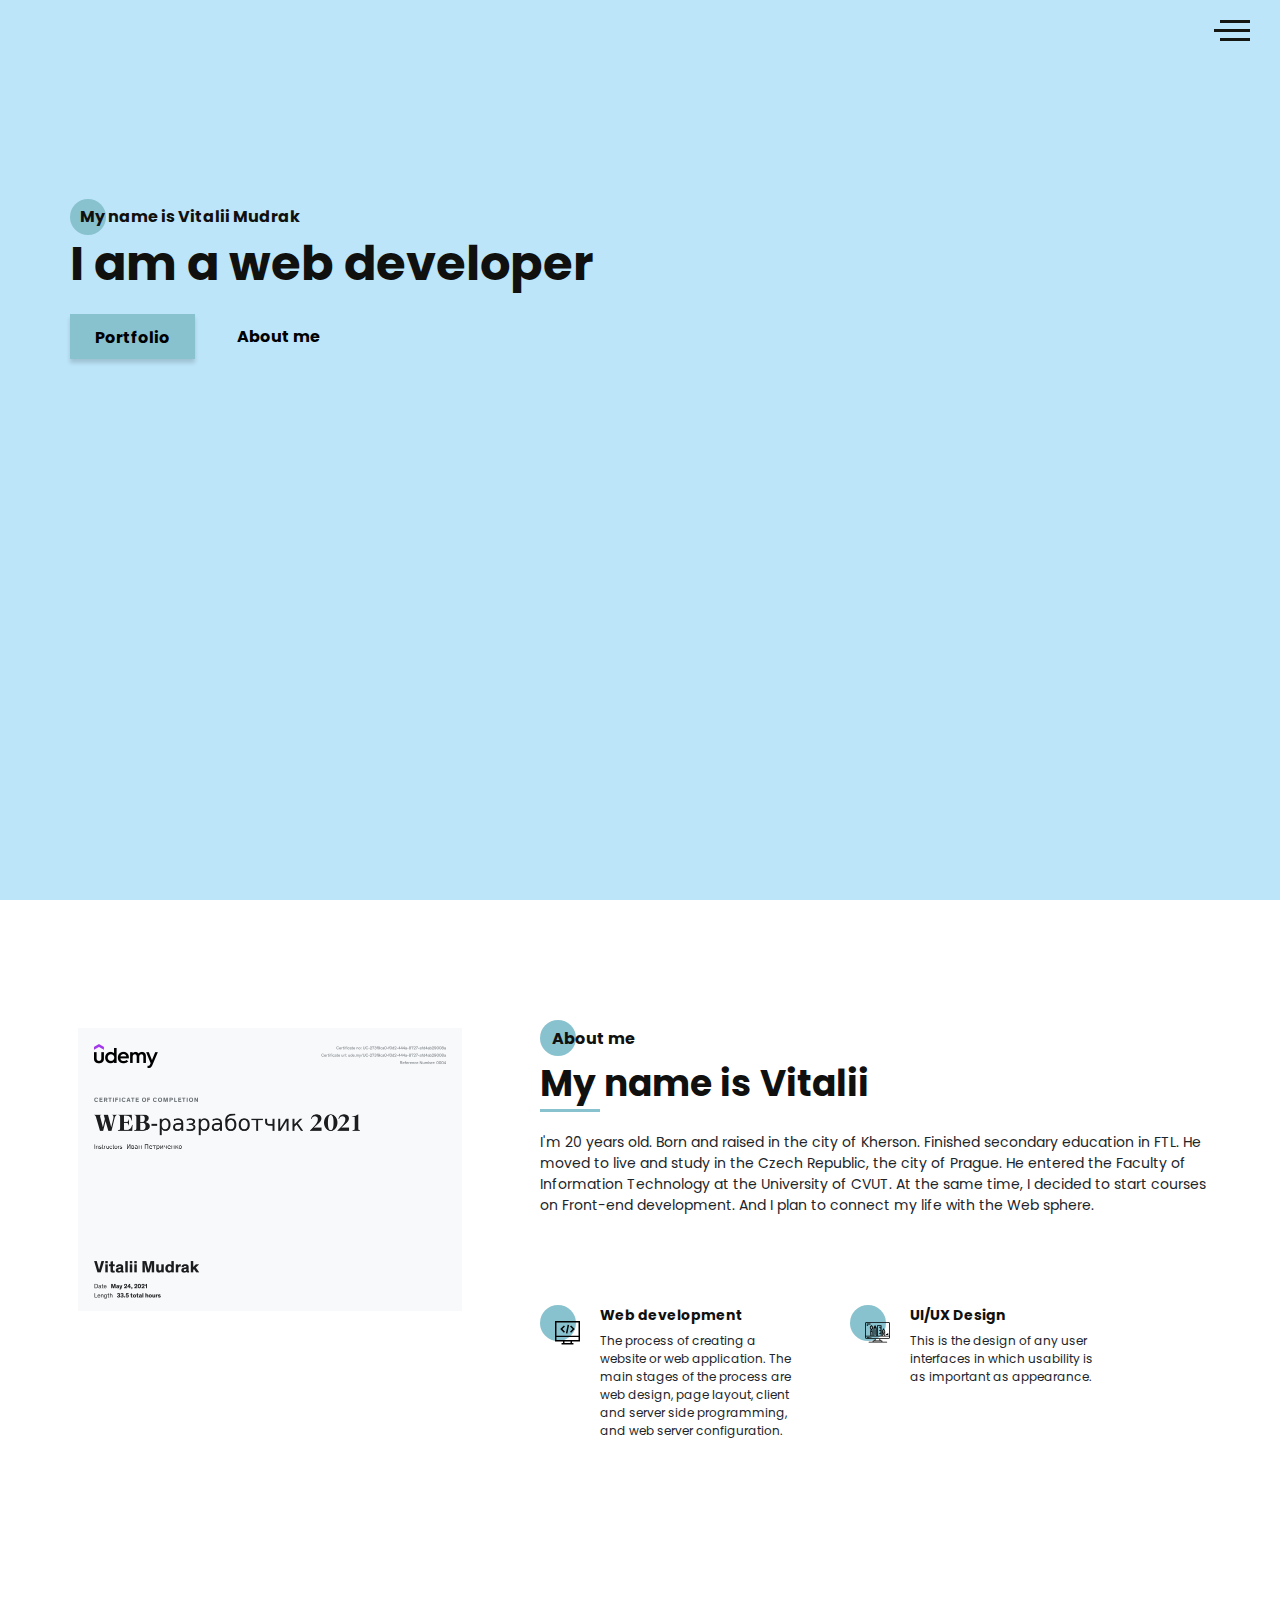
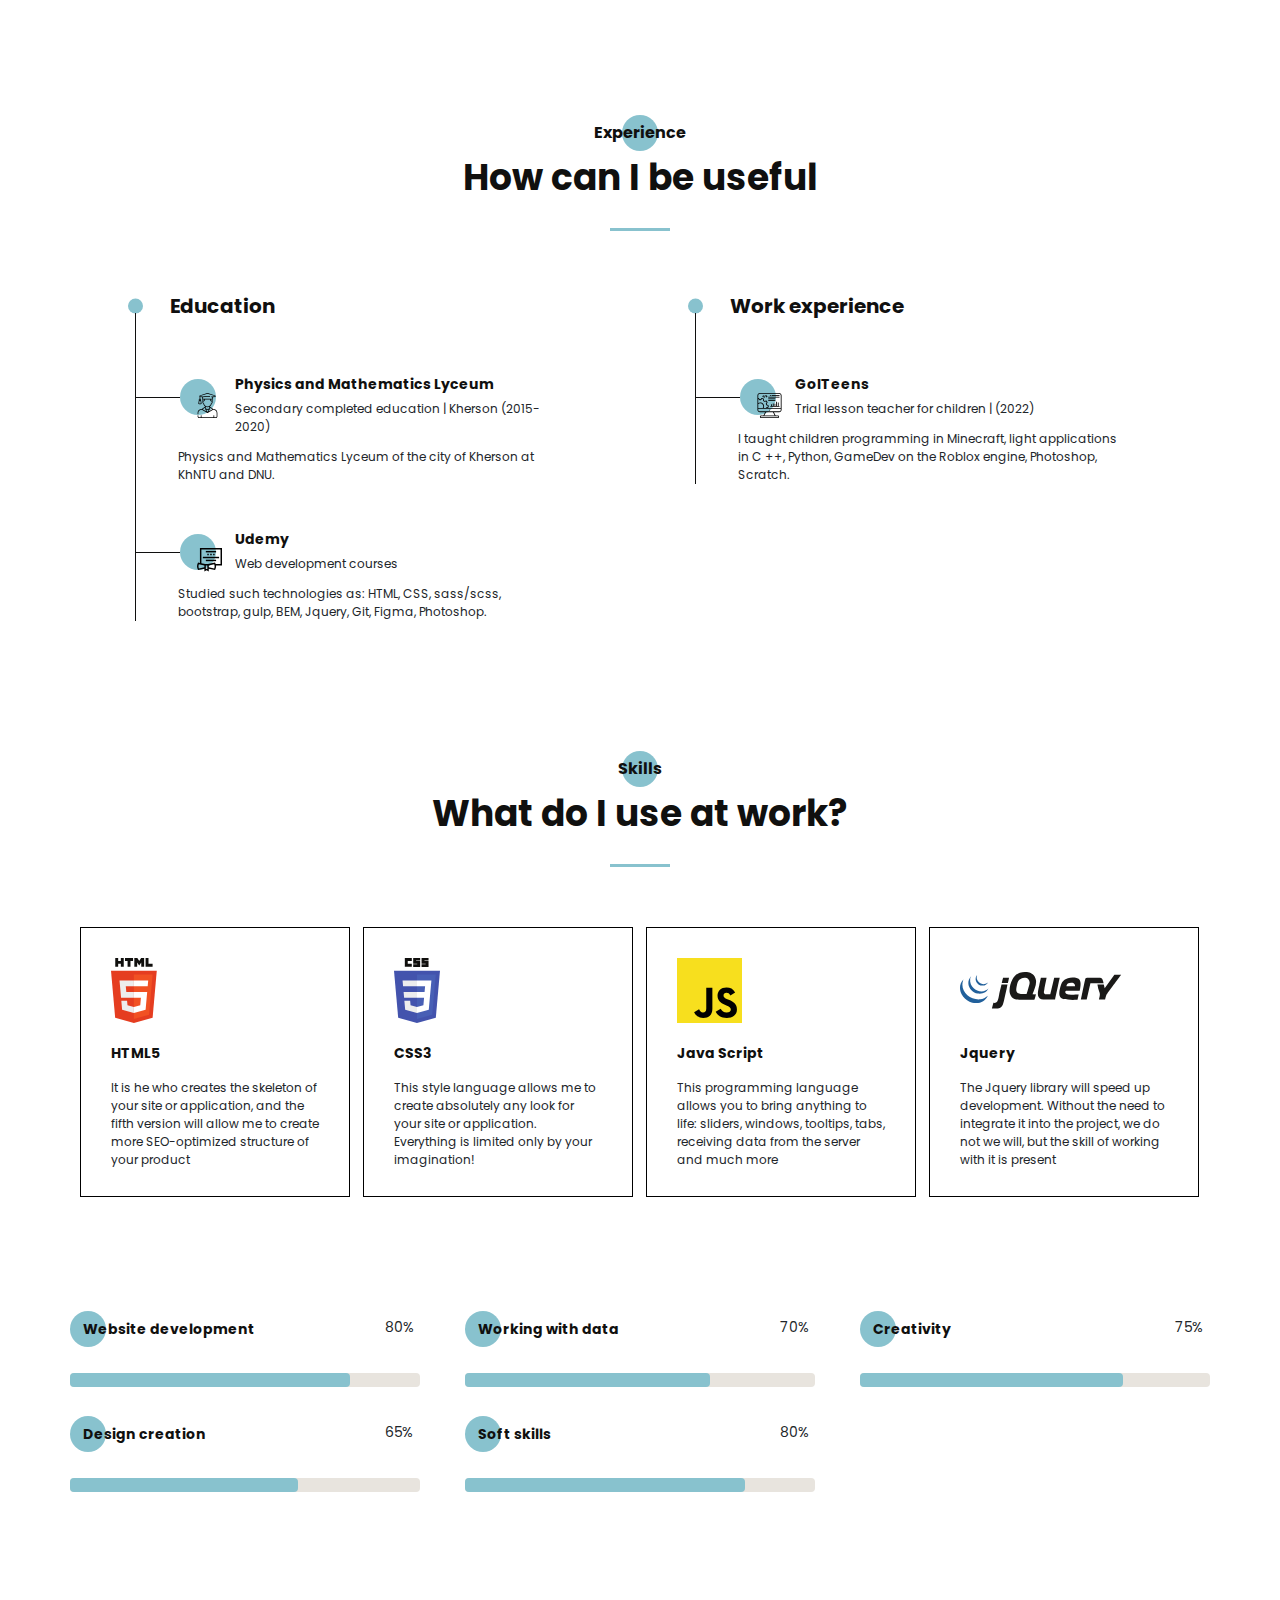
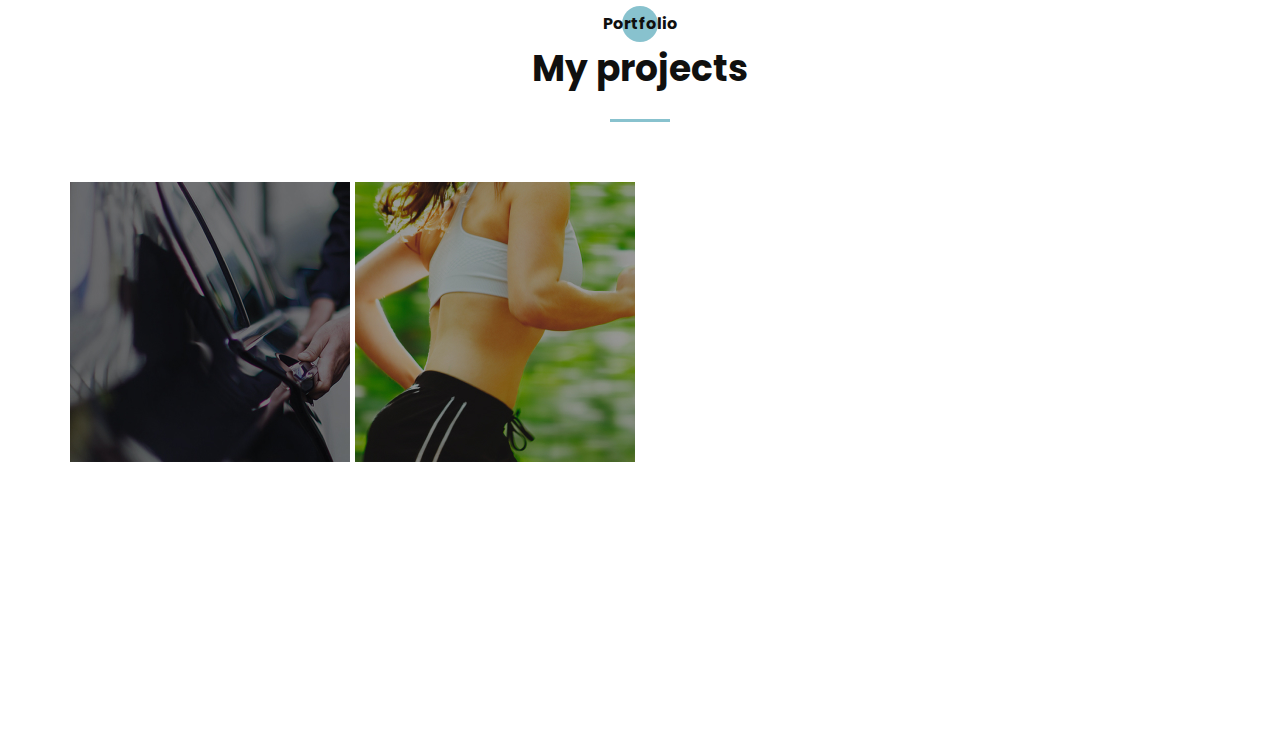
<file: index.html>
<!DOCTYPE html>
<html lang="ru">

<head>
    <meta charset="UTF-8">
    <meta name="viewport" content="width=device-width, initial-scale=1.0">
    <meta http-equiv="X-UA-Compatible" content="ie=edge">
    <title>Portfolio</title>
    <meta name="title" content="Мое портфолио">
    <meta name="description" content="Здесь вы сможете ознакомиться с моими работами и узнать больше обо мне">
    <link rel="stylesheet" href="css/style.min.css">
</head>

<body>
    <aside class="sidepanel">
        <a href="https://t.me/mudravit" target="_blank" class="sidepanel__link"><img src="icons/social/icons8-telegram-20.svg" alt="telegram"></a>
        <a href="https://www.instagram.com/mudravit/?igsh=MXBtYjZzYXd0enRncw%3D%3D&utm_source=qr" target="_blank" class="sidepanel__link"><img src="icons/social/instagram.svg" alt="instagram"></a>
        <a href="https://github.com/mudravit" target="_blank" class="sidepanel__link"><img src="icons/social/github.svg" alt="github"></a>
        <div class="sidepanel__divider"></div>
        <div class="sidepanel__text"><span>Social networks</span></div>
    </aside>

    <div class="menu">
        <div class="menu__block">
            <div class="menu__close"><svg width="29" height="30" viewBox="0 0 29 30" fill="none"
                    xmlns="http://www.w3.org/2000/svg">
                    <path
                        d="M17.1568 14.5231L28.4489 3.23075C29.1837 2.49623 29.1837 1.30861 28.4489 0.574085C27.7144 -0.160437 26.5267 -0.160437 25.7922 0.574085L14.4998 11.8665L3.20781 0.574085C2.47295 -0.160437 1.28567 -0.160437 0.551149 0.574085C-0.183716 1.30861 -0.183716 2.49623 0.551149 3.23075L11.8432 14.5231L0.551149 25.8155C-0.183716 26.55 -0.183716 27.7376 0.551149 28.4721C0.917206 28.8385 1.39852 29.0226 1.87948 29.0226C2.36045 29.0226 2.84141 28.8385 3.20781 28.4721L14.4998 17.1798L25.7922 28.4721C26.1586 28.8385 26.6396 29.0226 27.1205 29.0226C27.6015 29.0226 28.0825 28.8385 28.4489 28.4721C29.1837 27.7376 29.1837 26.55 28.4489 25.8155L17.1568 14.5231Z"
                        fill="black" />
                </svg>
            </div>
            <nav>
                <ul class="menu__list">
                    <li class="menu__link"><a href="#about">ABOUT ME</a></li>
                    <li class="menu__link"><a href="#resume">MY EXPERIENCE</a></li>
                    <li class="menu__link"><a href="#skills">MY SKILLS</a></li>
                    <li class="menu__link"><a href="#portfolio">MY PROJECTS</a></li>
                </ul>
            </nav>

            <div class="menu__social">
                <a href="https://github.com/mudravit" target="_blank"><svg width="20" height="19" viewBox="0 0 20 19" fill="none"
                        xmlns="http://www.w3.org/2000/svg">
                        <path
                            d="M10 0C4.475 0 0 4.36167 0 9.74107C0 14.0457 2.865 17.6962 6.8375 18.9832C7.3375 19.0749 7.52083 18.7734 7.52083 18.5148C7.52083 18.2835 7.5125 17.6706 7.50833 16.8585C4.72667 17.4459 4.14 15.5517 4.14 15.5517C3.685 14.4274 3.0275 14.1267 3.0275 14.1267C2.12167 13.5228 3.0975 13.5352 3.0975 13.5352C4.10167 13.603 4.62917 14.5389 4.62917 14.5389C5.52083 16.0283 6.97 15.5979 7.54167 15.3493C7.63167 14.719 7.88917 14.2903 8.175 14.0466C5.95417 13.8029 3.62 12.9652 3.62 9.23304C3.62 8.16988 4.0075 7.30085 4.64917 6.61934C4.53667 6.37317 4.19917 5.3827 4.73667 4.04116C4.73667 4.04116 5.57417 3.78012 7.48667 5.03988C8.28667 4.82345 9.13667 4.71606 9.98667 4.7111C10.8367 4.71606 11.6867 4.82345 12.4867 5.03988C14.3867 3.78012 15.2242 4.04116 15.2242 4.04116C15.7617 5.3827 15.4242 6.37317 15.3242 6.61934C15.9617 7.30085 16.3492 8.16988 16.3492 9.23304C16.3492 12.9752 14.0117 13.7987 11.7867 14.0383C12.1367 14.3307 12.4617 14.928 12.4617 15.8408C12.4617 17.1444 12.4492 18.1918 12.4492 18.5082C12.4492 18.7635 12.6242 19.0683 13.1367 18.9708C17.1375 17.692 20 14.0391 20 9.74107C20 4.36167 15.5225 0 10 0Z"
                            fill="#212121" />
                    </svg>
                </a>
                <a href="https://www.instagram.com/mudravit/?igsh=MXBtYjZzYXd0enRncw%3D%3D&utm_source=qr" target="_blank"><svg width="20" height="20" viewBox="0 0 20 20" fill="none"
                        xmlns="http://www.w3.org/2000/svg">
                        <path
                            d="M13.7495 0L6.24951 0C2.79826 0 -0.000488281 2.79875 -0.000488281 6.25L-0.000488281 13.75C-0.000488281 17.2013 2.79826 20 6.24951 20L13.7495 20C17.2008 20 19.9995 17.2013 19.9995 13.75L19.9995 6.25C19.9995 2.79875 17.2008 0 13.7495 0ZM18.1245 13.75C18.1245 16.1625 16.162 18.125 13.7495 18.125L6.24951 18.125C3.83701 18.125 1.87451 16.1625 1.87451 13.75L1.87451 6.25C1.87451 3.8375 3.83701 1.875 6.24951 1.875L13.7495 1.875C16.162 1.875 18.1245 3.8375 18.1245 6.25L18.1245 13.75Z"
                            fill="black" />
                        <path
                            d="M9.99951 5C7.23826 5 4.99951 7.23875 4.99951 10C4.99951 12.7613 7.23826 15 9.99951 15C12.7608 15 14.9995 12.7613 14.9995 10C14.9995 7.23875 12.7608 5 9.99951 5ZM9.99951 13.125C8.27701 13.125 6.87451 11.7225 6.87451 10C6.87451 8.27625 8.27701 6.875 9.99951 6.875C11.722 6.875 13.1245 8.27625 13.1245 10C13.1245 11.7225 11.722 13.125 9.99951 13.125Z"
                            fill="black" />
                        <path
                            d="M15.3745 5.29123C15.7425 5.29123 16.0408 4.99295 16.0408 4.62499C16.0408 4.25703 15.7425 3.95874 15.3745 3.95874C15.0065 3.95874 14.7083 4.25703 14.7083 4.62499C14.7083 4.99295 15.0065 5.29123 15.3745 5.29123Z"
                            fill="black" />
                    </svg>
                </a>
                <a href="https://t.me/mudravit" target="_blank"><svg fill="#000000" xmlns="http://www.w3.org/2000/svg"  viewBox="0 0 50 50" width="20px" height="20px"><path d="M25,2c12.703,0,23,10.297,23,23S37.703,48,25,48S2,37.703,2,25S12.297,2,25,2z M32.934,34.375	c0.423-1.298,2.405-14.234,2.65-16.783c0.074-0.772-0.17-1.285-0.648-1.514c-0.578-0.278-1.434-0.139-2.427,0.219	c-1.362,0.491-18.774,7.884-19.78,8.312c-0.954,0.405-1.856,0.847-1.856,1.487c0,0.45,0.267,0.703,1.003,0.966	c0.766,0.273,2.695,0.858,3.834,1.172c1.097,0.303,2.346,0.04,3.046-0.395c0.742-0.461,9.305-6.191,9.92-6.693	c0.614-0.502,1.104,0.141,0.602,0.644c-0.502,0.502-6.38,6.207-7.155,6.997c-0.941,0.959-0.273,1.953,0.358,2.351	c0.721,0.454,5.906,3.932,6.687,4.49c0.781,0.558,1.573,0.811,2.298,0.811C32.191,36.439,32.573,35.484,32.934,34.375z"/></svg>
                </a>
                <a href="tel:+420777566842"><svg version="1.1" xmlns="http://www.w3.org/2000/svg" viewBox="0 0 512 512" xmlns:xlink="http://www.w3.org/1999/xlink" enable-background="new 0 0 512 512">
                    <g>
                      <g>
                        <path d="m104.5,82.9c0.6-0.3 64.3-30.6 147.8-31.1 0.3,0 7.1,0 7.4,0 83.5,0.5 147.1,30.8 148.2,31.3 38.1,17.3 52.3,32.3 52.3,55.3 0,28.6-21,52-46.8,52-25.8,0-46.8-23.3-46.8-52 0-2.8 0.3-5.8 0.8-9.2 1.7-10.4-4.9-20.4-15.1-23-44.8-11.4-72.6-17.2-100.2-17.2-27.9,0-53.2,5.9-93,17.4-9.9,2.9-16.1,12.7-14.5,22.8 0.5,3.4 0.8,6.4 0.8,9.2 0,28.6-21,52-46.8,52-25.8,0-46.8-23.3-46.8-52-1.42109e-14-22.9 14.2-37.9 52.7-55.5zm-5.9,148.3c47.5,0 86.2-40.2 87.6-90.1 55.5-15.3 76.4-15 139.6,0.5 1.6,49.7 40.3,89.5 87.6,89.5 48.3,0 87.6-41.6 87.6-92.8 0-57.8-53.4-82.1-75.7-92.2-3-1.4-73.4-35.2-167.8-35.2h-3c-94.4,0.1-164.9,33.9-167.3,35.1-22.8,10.4-76.2,34.7-76.2,92.4 0,51.2 39.3,92.8 87.6,92.8z"/>
                        <path d="m447.8,460.2h-383.6v-53.7c1.42109e-14-30.8 24.4-56.6 56.7-59.8 50.5-5.1 87.7-35.5 99.2-79.4h71.7c11.5,43.8 48.7,74.3 99.2,79.4 32.3,3.3 56.7,29 56.7,59.8v53.7h0.1zm-52.6-154.2c-44.9-4.5-63.5-34.5-65.9-61-1-10.5-9.8-18.6-20.3-18.6h-106c-10.6,0-19.4,8.1-20.3,18.6-2.4,26.5-21,56.5-65.9,61-53.3,5.4-93.4,48.6-93.4,100.5v74.1c0,11.3 9.1,20.4 20.4,20.4h424.4c11.3,0 20.4-9.1 20.4-20.4v-74.1c1.13687e-13-51.9-40.2-95.1-93.4-100.5z"/>
                      </g>
                    </g>
                  </svg>
                  </a>
                  <a href="mailto:mudrakvitala@gmail.com"><svg version="1.1" id="Capa_1" xmlns="http://www.w3.org/2000/svg" xmlns:xlink="http://www.w3.org/1999/xlink" x="0px" y="0px"
                    viewBox="0 0 75.294 75.294" style="enable-background:new 0 0 75.294 75.294;" xml:space="preserve">
                   <path d="M66.097,12.089h-56.9C4.126,12.089,0,16.215,0,21.286v32.722c0,5.071,4.126,9.197,9.197,9.197h56.9
                       c5.071,0,9.197-4.126,9.197-9.197V21.287C75.295,16.215,71.169,12.089,66.097,12.089z M61.603,18.089L37.647,33.523L13.691,18.089
                       H61.603z M66.097,57.206h-56.9C7.434,57.206,6,55.771,6,54.009V21.457l29.796,19.16c0.04,0.025,0.083,0.042,0.124,0.065
                       c0.043,0.024,0.087,0.047,0.131,0.069c0.231,0.119,0.469,0.215,0.712,0.278c0.025,0.007,0.05,0.01,0.075,0.016
                       c0.267,0.063,0.537,0.102,0.807,0.102c0.001,0,0.002,0,0.002,0c0.002,0,0.003,0,0.004,0c0.27,0,0.54-0.038,0.807-0.102
                       c0.025-0.006,0.05-0.009,0.075-0.016c0.243-0.063,0.48-0.159,0.712-0.278c0.044-0.022,0.088-0.045,0.131-0.069
                       c0.041-0.023,0.084-0.04,0.124-0.065l29.796-19.16v32.551C69.295,55.771,67.86,57.206,66.097,57.206z"/>
               </svg>
               </a>
            </div>
        </div>
        <div class="menu__overlay"></div>
    </div>
    <section class="promo">
        <div class="hamburger">
            <span></span>
            <span class="long"></span>
            <span></span>
        </div>
        <div class="container">
            <div class="title title_fz16 promo__subtitle">My name is Vitalii Mudrak</div>
            <h1 class="title title_fz48 promo__title">I am a web developer</h1>
            <div class="promo__btns">
                <a href="#portfolio" class="promo__link btn">Portfolio</a>
                <a href="#about" class="promo__link">About me</a>
            </div>
        </div>
    </section>

    <section class="about" id="about">
        <div class="container">
            <div class="about__wrapper">
                <div class="about__photo">
                    <img src="img/sertificate.jpg" alt="photo">
                </div>
                <div class="about__descr">
                    <h2 class="title title_fz16 about__title">About me</h2>
                    <div class="title title_fz36 about__subtitle">My name is Vitalii</div>
                    <div class="divider"></div>
                    <p class="about__text">I'm 20 years old. Born and raised in the city of Kherson. Finished secondary education in FTL. He moved to live and study in the Czech Republic, the city of Prague. He entered the Faculty of Information Technology at the University of CVUT. At the same time, I decided to start courses on Front-end development. And I plan to connect my life with the Web sphere.
                    </p>
                </div>
                <div class="about__skills">
                    <div class="about__skills-item">
                        <div class="about__skills-circle">
                            <img src="icons/about_me/web_development.svg" alt="web-dev">
                        </div>
                        <div>
                            <div class="title title_fz14">
                               Web development
                            </div>
                            <p class="about__skills-text">
                                The process of creating a website or web application. The main stages of the process are web design, page layout, client and server side programming, and web server configuration.
                            </p>
                        </div>
                    </div>

                    <div class="about__skills-item">
                        <div class="about__skills-circle">
                            <img src="icons/about_me/design.svg" alt="design">
                        </div>
                        <div>
                            <div class="title title_fz14">
                                UI/UX Design
                            </div>
                            <p class="about__skills-text">
                               This is the design of any user interfaces in which usability is as important as appearance.
                            </p>
                        </div>
                    </div>
                </div>
            </div>
        </div>
    </section>


    <section class="resume" id="resume">
        <div class="container">
            <h2 class="title title_fz16 title__section-title">Experience</h2>
            <div class="title title_fz36 title__section-subtitle">How can I be useful</div>
            <div class="divider"></div>

            <div class="resume__wrapper">
                <div class="resume__column">
                    <h3 class="title title_fz20 resume__column-title">Education</h3>
                    <ul>
                        <li>
                            <div class="resume__item">
                                <div class="resume__item-head">
                                    <div class="resume__item-icon">
                                        <img src="icons/experience/university.svg" alt="university">
                                    </div>
                                    <h4 class="title title_fz14">Physics and Mathematics Lyceum</h4>
                                    <div class="resume__item-location">Secondary completed education | Kherson
                                        (2015-2020)</div>
                                </div>
                                <div class="resume__item-body">
                                  Physics and Mathematics Lyceum of the city of Kherson at KhNTU and DNU.
                                </div>
                            </div>
                        </li>
                        <li>
                            <div class="resume__item">
                                <div class="resume__item-head">
                                    <div class="resume__item-icon">
                                        <img src="icons/experience/courses.svg" alt="university">
                                    </div>
                                    <h4 class="title title_fz14">Udemy</h4>
                                    <div class="resume__item-location">Web development courses </div>
                                </div>
                                <div class="resume__item-body">
                                   Studied such technologies as: HTML, CSS, sass/scss, bootstrap, gulp, BEM, Jquery, Git, Figma, Photoshop.
                                </div>
                            </div>
                        </li>
                    </ul>
                </div>
                <div class="resume__column">
                    <h3 class="title title_fz20 resume__column-title">Work experience</h3>
                    <ul>
                        <li>
                            <div class="resume__item">
                                <div class="resume__item-head">
                                    <div class="resume__item-icon">
                                        <img src="icons/experience/developer.svg" alt="university">
                                    </div>
                                    <h4 class="title title_fz14">GoITeens</h4>
                                    <div class="resume__item-location">Trial lesson teacher for children | (2022)
                                    </div>
                                </div>
                                <div class="resume__item-body">
                                   I taught children programming in Minecraft, light applications in C ++, Python, GameDev on the Roblox engine, Photoshop, Scratch.
                                </div>
                            </div>
                        </li>
                    </ul>
                </div>
            </div>
        </div>
    </section>

    <section class="skills" id="skills">
        <div class="container">
            <h2 class="title title_fz16 title__section-title">Skills</h2>
            <div class="title title_fz36 title__section-subtitle">What do I use at work?</div>
            <div class="divider"></div>

            <div class="skills__items">
                <div class="skills__item">
                    <div class="skills__item-img">
                        <img src="icons/skills/html5.svg" alt="html5">
                    </div>
                    <h3 class="title title_fz14">HTML5</h3>
                    <p>It is he who creates the skeleton of your site or application, and the fifth version will allow me to create more
                        SEO-optimized structure of your product</p>
                </div>
                <div class="skills__item">
                    <div class="skills__item-img">
                        <img src="icons/skills/css3.svg" alt="css3">
                    </div>
                    <h3 class="title title_fz14">CSS3</h3>
                    <p>This style language allows me to create absolutely any look for your site or application.
                        Everything is limited only by your imagination!</p>
                </div>
                <div class="skills__item">
                    <div class="skills__item-img">
                        <img src="icons/skills/js.svg" alt="java script">
                    </div>
                    <h3 class="title title_fz14">Java Script</h3>
                    <p>This programming language allows you to bring anything to life: sliders, windows, tooltips, tabs,
                        receiving data from the server and much more</p>
                </div>
                <div class="skills__item">
                    <div class="skills__item-img">
                        <img src="icons/skills/jquery.svg" alt="Jquery">
                    </div>
                    <h3 class="title title_fz14">Jquery</h3>
                    <p>The Jquery library will speed up development. Without the need to integrate it into the project, we do not
                        we will, but the skill of working with it is present</p>
                </div>

            </div>

            <div class="skills__ratings">
                <div class="skills__ratings-item">
                    <div class="title title_fz14 skills__ratings-title">Website development</div>
                    <div class="skills__ratings-counter">80%</div>
                    <div class="skills__ratings-line">
                        <span></span>
                    </div>
                </div>
                <div class="skills__ratings-item">
                    <div class="title title_fz14 skills__ratings-title">Working with data</div>
                    <div class="skills__ratings-counter">70%</div>
                    <div class="skills__ratings-line">
                        <span></span>
                    </div>
                </div>
                <div class="skills__ratings-item">
                    <div class="title title_fz14 skills__ratings-title">Creativity</div>
                    <div class="skills__ratings-counter">75%</div>
                    <div class="skills__ratings-line">
                        <span></span>
                    </div>
                </div>
                <div class="skills__ratings-item">
                    <div class="title title_fz14 skills__ratings-title">Design creation</div>
                    <div class="skills__ratings-counter">65%</div>
                    <div class="skills__ratings-line">
                        <span></span>
                    </div>
                </div>
                <div class="skills__ratings-item">
                    <div class="title title_fz14 skills__ratings-title">Soft skills</div>
                    <div class="skills__ratings-counter">80%</div>
                    <div class="skills__ratings-line">
                        <span></span>
                    </div>
                </div>
            </div>
        </div>
    </section>

    <section class="portfolio" id="portfolio">
        <div class="container">
            <h2 class="title title_fz16 title__section-title">Portfolio</h2>
            <div class="title title_fz36 title__section-subtitle">My projects</div>
            <div class="divider"></div>

            <div class="portfolio__wrapper">
                <a href="./projects/uber/index.html" class="portfolio__item">
                    <img src="img/works/uber.jpg" alt="uber">
                </a>
                <a href="./projects/pulse/index.html" class="portfolio__item">
                    <img src="img/works/pulse.jpg" alt="pulse">
                </a>
            </div>
        </div>
    </section>


    <script src="js/script.js"></script>
</body>

</html>
</file>
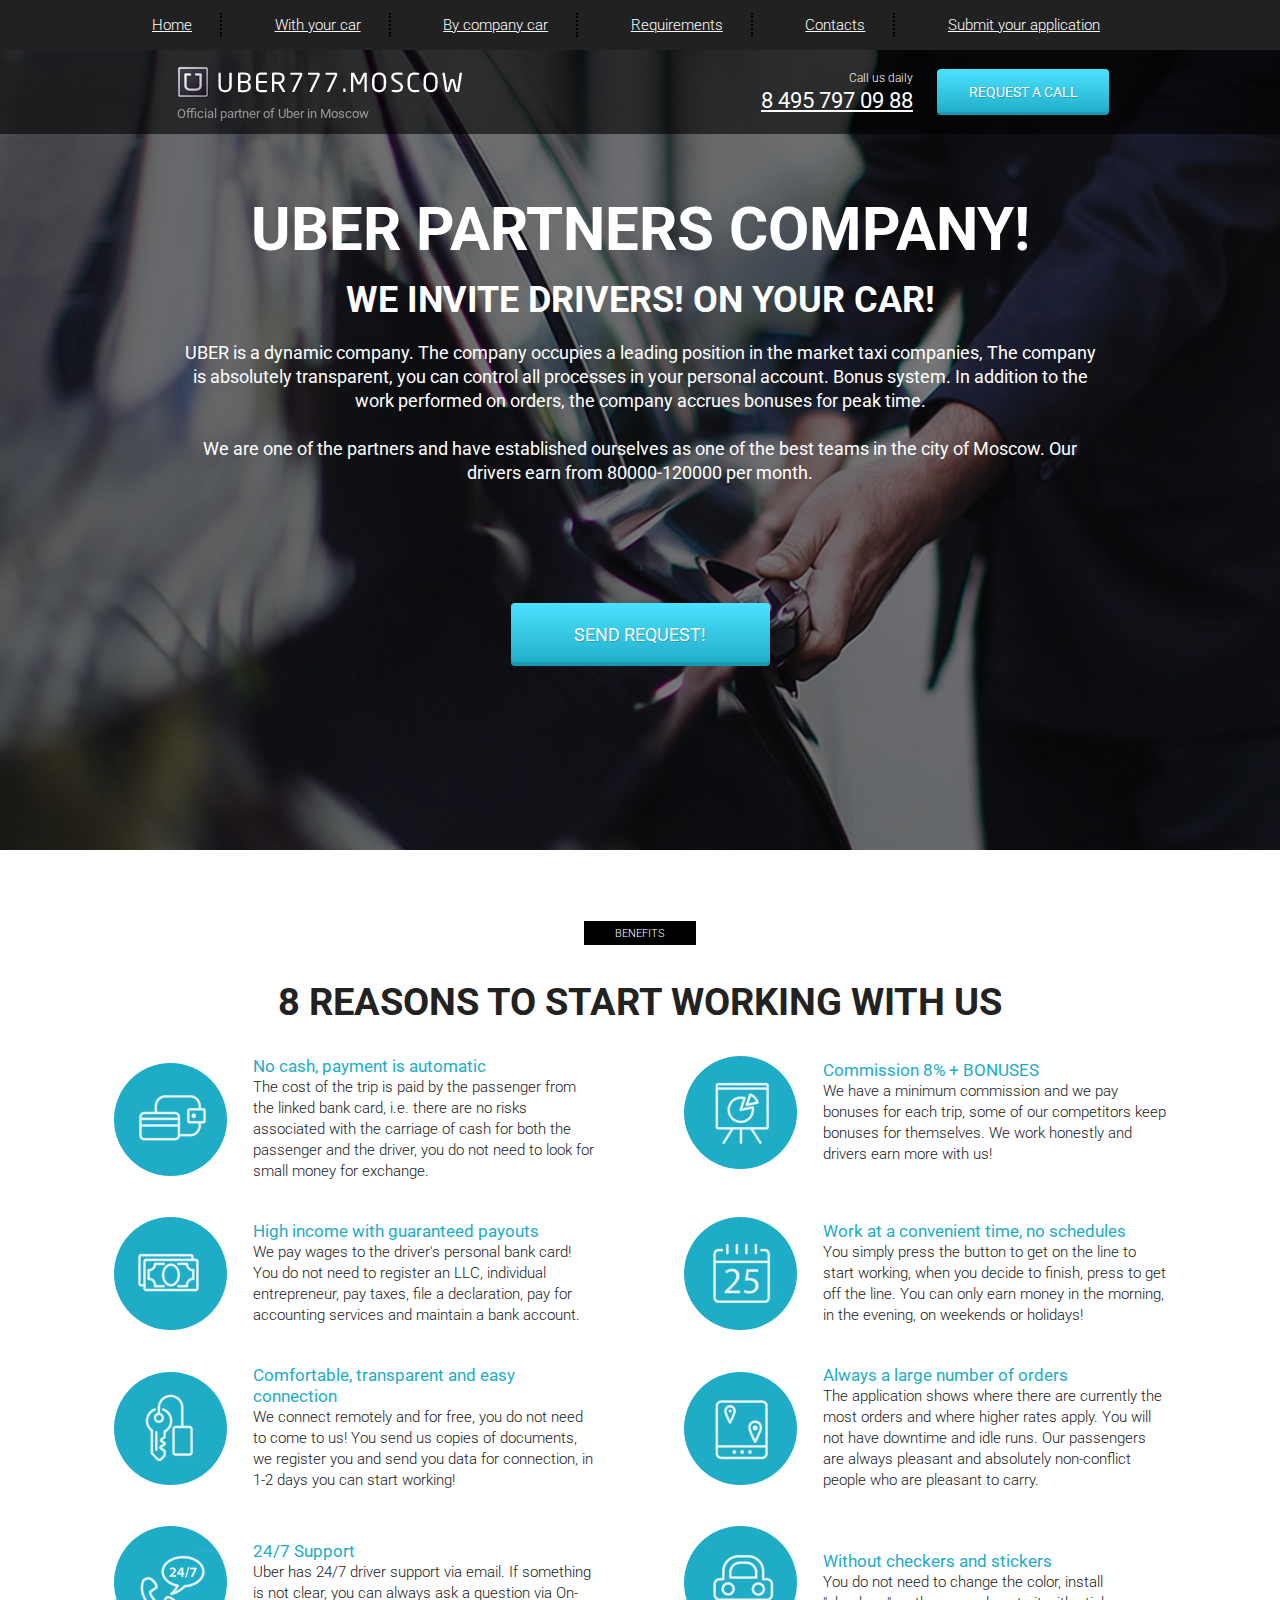
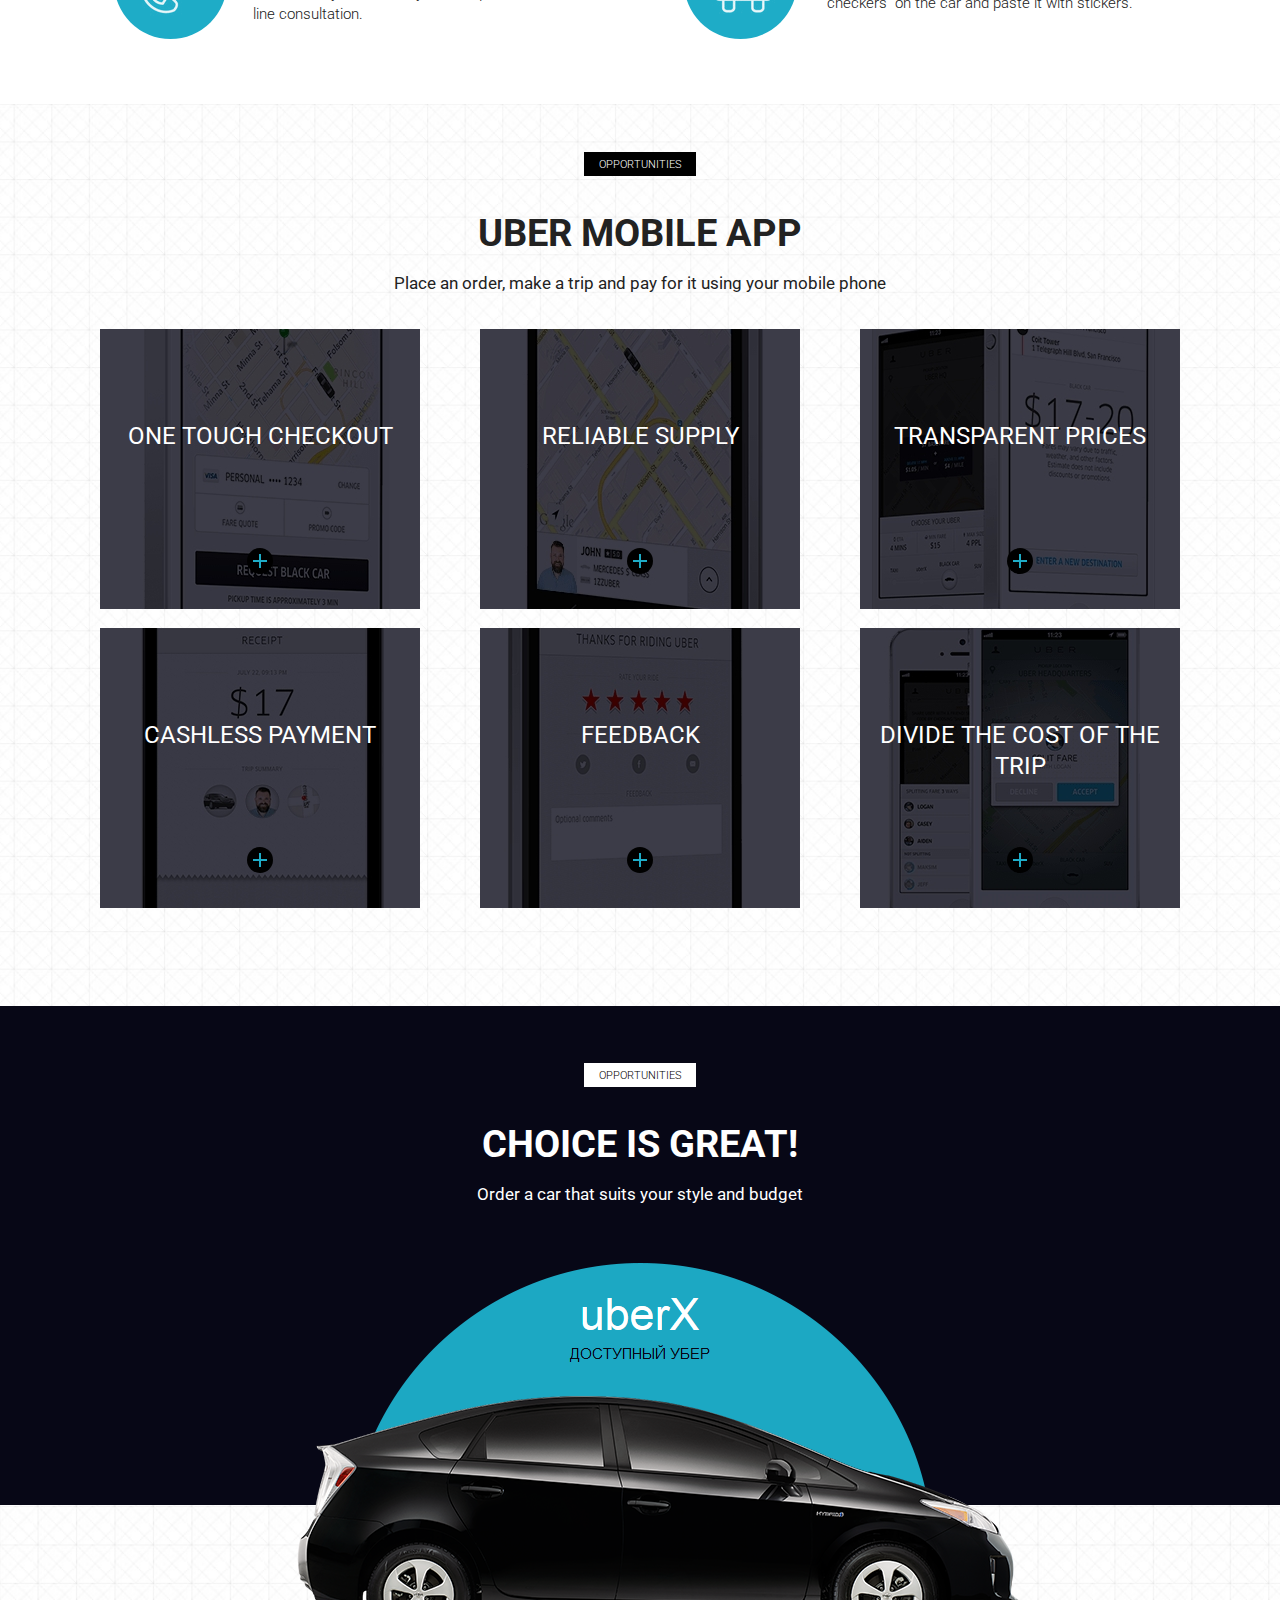
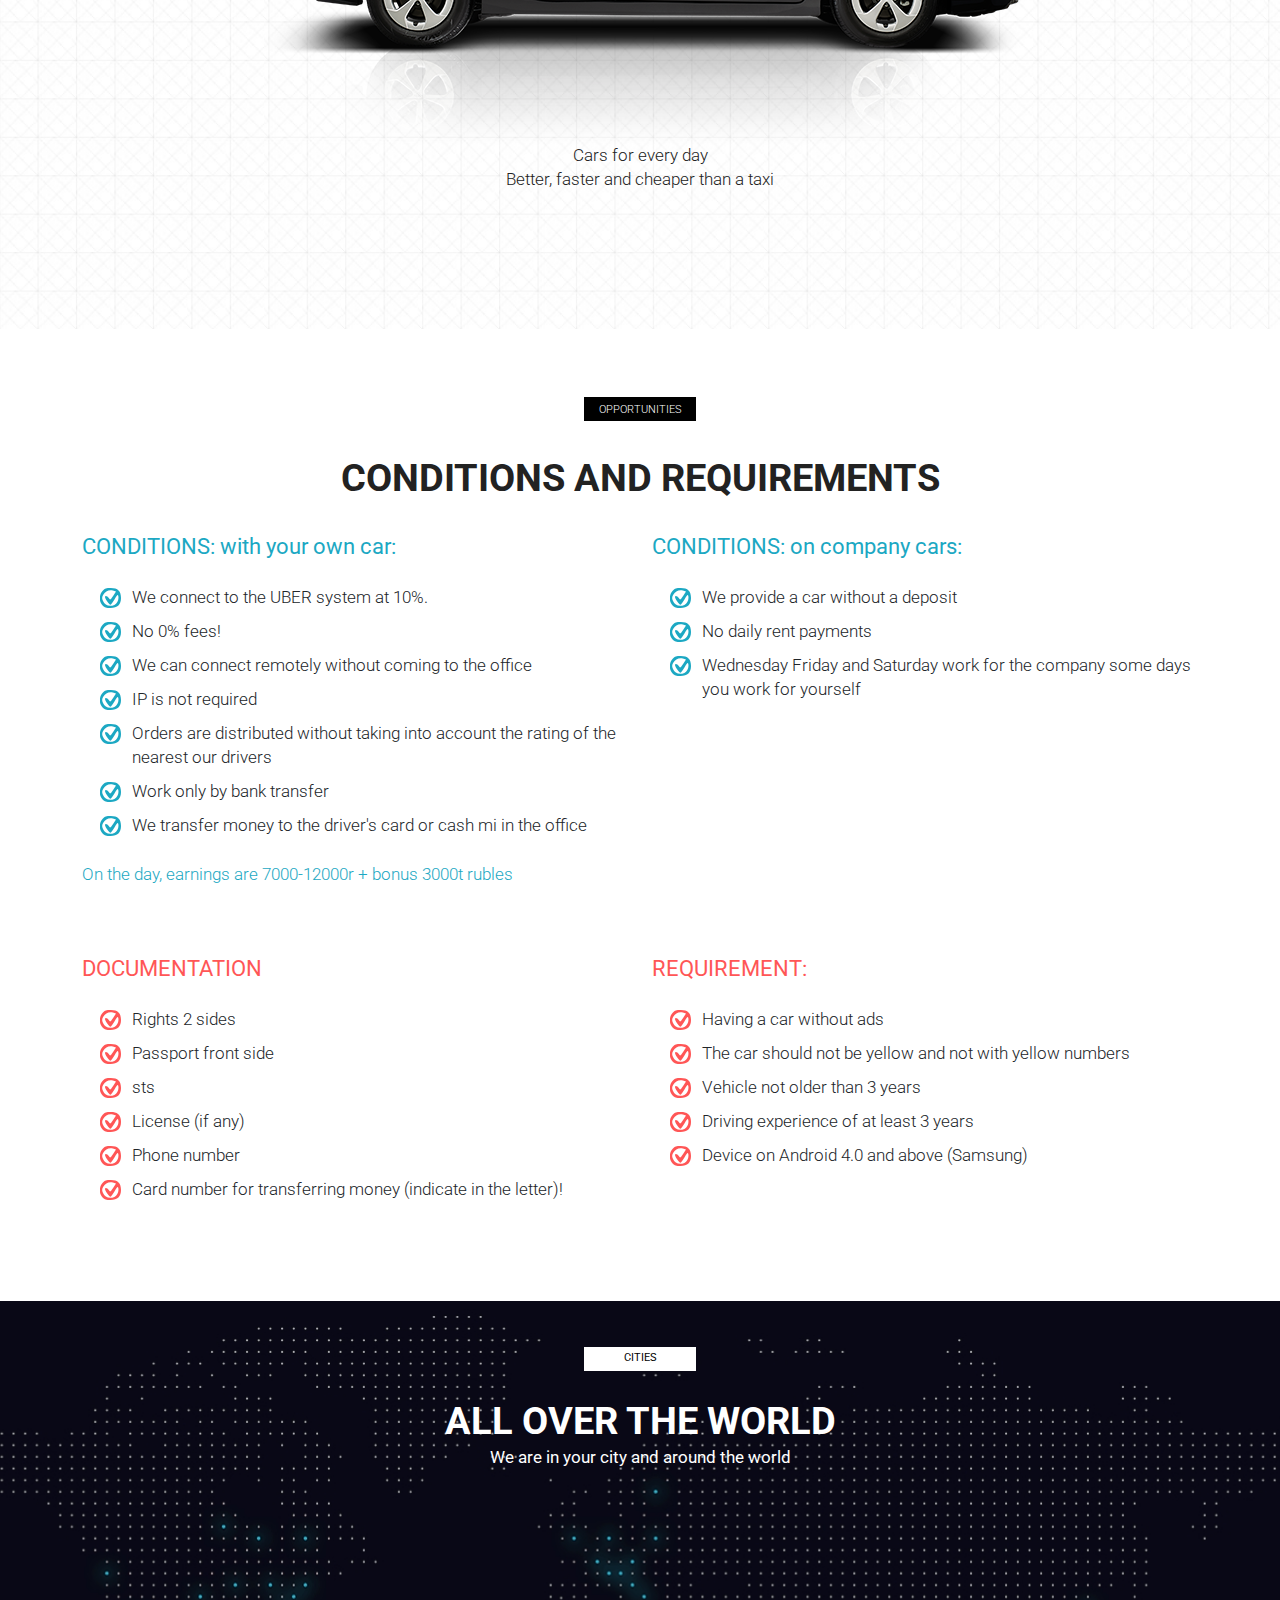
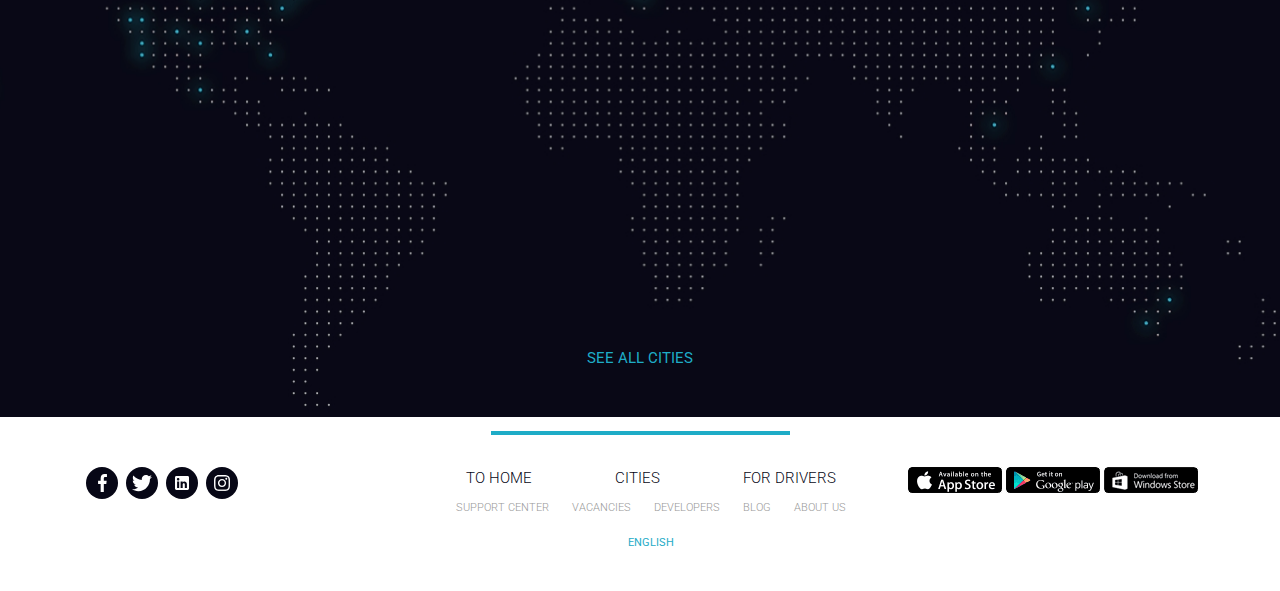
<file: projects/uber/index.html>
<!DOCTYPE html>
<html lang="en">

<head>
  <meta charset="UTF-8">
  <meta http-equiv="X-UA-Compatible" content="IE=edge">
  <meta name="viewport" content="width=device-width, initial-scale=1.0">
  <link rel="preconnect" href="https://fonts.googleapis.com">
  <link rel="preconnect" href="https://fonts.gstatic.com" crossorigin>
  <link href="https://fonts.googleapis.com/css2?family=Roboto:wght@300;400;700&display=swap" rel="stylesheet">
  <link rel="stylesheet" href="css/bootstrap-reboot.min.css">
  <link rel="stylesheet" href="css/bootstrap-grid.min.css">
  <link rel="stylesheet" href="css/style.min.css">
  <title>Uber</title>
  <link rel="shortcut icon" href="icons/favicon.ico" type="image/x-icon">
</head>

<body>

  <header>
    <nav>
      <div class="container">
        <ul class="menu">
          <li class="menu_item"><a href="#" class="menu_link">Home</a></li>
          <li class="menu_item"><a href="#require" class="menu_link">With your car</a></li>
          <li class="menu_item"><a href="#require" class="menu_link">By company car</a></li>
          <li class="menu_item"><a href="#" class="menu_link">Requirements</a></li>
          <li class="menu_item"><a href="#" class="menu_link">Contacts</a></li>
          <li class="menu_item"><a href="#" class="menu_link">Submit your application</a></li>
        </ul>
      </div>
      <div class="hamburger">
        <span></span>
        <span></span>
        <span></span>
      </div>
    </nav>
    <div class="subheader">
      <div class="container">
        <div class="row">
          <div class="col-6 col-md-4 offset-md-1">
            <a href="#" class="subheader_logo"><img src="icons/logo.png" alt="logo"></a>
            <div class="subheader_official">Official partner of Uber in Moscow</div>
          </div>
          <div class="xs-hidden col-md-3 offset-md-1 col-xl-2 offset-xl-2">
            <div class="subheader_call">Call us daily</div>
            <a href="tel:84957970988" class="subheader_phone">8 495 797 09 88</a>
          </div>
          <div class="col-6 col-md-3 col-lg-2">
            <a href="tel:84957970988" class="xs-visible subheader_phone">8 495 797 09 88</a>
            <button class="subheader_btn">Request a call</button>
          </div>
        </div>
      </div>
    </div>
  </header>

  <section class="promo">
    <div class="container">
      <div class="row">
        <div class="col-md-12 offset-md-0 col-lg-10 offset-lg-1">
          <h1 class="promo_header">UBER PARTNERS COMPANY!</h1>
          <h2 class="promo_subheader">WE INVITE DRIVERS! ON YOUR CAR!</h2>
          <div class="promo_descr">
            UBER is a dynamic company. The company occupies a leading position in the market
            taxi companies, The company is absolutely transparent, you can control all processes in your personal
            account. Bonus system. In addition to the work performed on orders, the company accrues bonuses for
            peak time.
            <br><br>
            We are one of the partners and have established ourselves as one of the best teams in the city of Moscow.
            Our drivers
            earn from 80000-120000 per month.
          </div>
          <button class="promo_btn">SEND REQUEST!</button>
        </div>
      </div>
    </div>
  </section>

  <section class="reasons">
    <div class="container">
      <div class="label">Benefits</div>
      <h2 class="title">8 reasons to start working with us</h2>
      <div class="row">
        <div class="col-md-6">
          <div class="reasons_block">
            <div class="reasons_round">
              <img src="icons/reasons/reason_1.png" alt="reason">
            </div>
            <div class="reasons_descr">
              <div class="reasons_subtitle">No cash, payment is automatic</div>
              <div class="reasons_text">
                The cost of the trip is paid by the passenger from the linked bank card, i.е. there are no risks
                associated with the carriage of cash for both the passenger and the driver, you do not need to look for
                small money for exchange.
              </div>
            </div>
          </div>
        </div>
        <div class="col-md-6">
          <div class="reasons_block">
            <div class="reasons_round">
              <img src="icons/reasons/reason_2.png" alt="reason">
            </div>
            <div class="reasons_descr">
              <div class="reasons_subtitle">Commission 8% + BONUSES</div>
              <div class="reasons_text">
                We have a minimum commission and we pay bonuses for each trip, some of our competitors keep bonuses for
                themselves. We work honestly and drivers earn more with us!
              </div>
            </div>
          </div>
        </div>
        <div class="col-md-6">
          <div class="reasons_block">
            <div class="reasons_round">
              <img src="icons/reasons/reason_3.png" alt="reason">
            </div>
            <div class="reasons_descr">
              <div class="reasons_subtitle">High income with guaranteed payouts</div>
              <div class="reasons_text">
                We pay wages to the driver's personal bank card! You do not need to register an LLC, individual
                entrepreneur, pay taxes, file a declaration, pay for accounting services and maintain a bank account.
              </div>
            </div>
          </div>
        </div>
        <div class="col-md-6">
          <div class="reasons_block">
            <div class="reasons_round">
              <img src="icons/reasons/reason_4.png" alt="reason">
            </div>
            <div class="reasons_descr">
              <div class="reasons_subtitle">Work at a convenient time, no schedules</div>
              <div class="reasons_text">
                You simply press the button to get on the line to start working, when you decide to finish, press to get
                off the line. You can only earn money in the morning, in the evening, on weekends or holidays!
              </div>
            </div>
          </div>
        </div>
        <div class="col-md-6">
          <div class="reasons_block">
            <div class="reasons_round">
              <img src="icons/reasons/reason_5.png" alt="reason">
            </div>
            <div class="reasons_descr">
              <div class="reasons_subtitle">Comfortable, transparent and easy connection</div>
              <div class="reasons_text">
                We connect remotely and for free, you do not need to come to us! You send us copies of documents, we
                register you and send you data for connection, in 1-2 days you can start working!
              </div>
            </div>
          </div>
        </div>
        <div class="col-md-6">
          <div class="reasons_block">
            <div class="reasons_round">
              <img src="icons/reasons/reason_6.png" alt="reason">
            </div>
            <div class="reasons_descr">
              <div class="reasons_subtitle">Always a large number of orders</div>
              <div class="reasons_text">
                The application shows where there are currently the most orders and where higher rates apply. You will
                not have downtime and idle runs. Our passengers are always pleasant and absolutely non-conflict people
                who are pleasant to carry.
              </div>
            </div>
          </div>
        </div>
        <div class="col-md-6">
          <div class="reasons_block">
            <div class="reasons_round">
              <img src="icons/reasons/reason_7.png" alt="reason">
            </div>
            <div class="reasons_descr">
              <div class="reasons_subtitle">24/7 Support</div>
              <div class="reasons_text">
                Uber has 24/7 driver support via email. If something is not clear, you can always ask a question via
                On-line consultation.
              </div>
            </div>
          </div>
        </div>
        <div class="col-md-6">
          <div class="reasons_block">
            <div class="reasons_round">
              <img src="icons/reasons/reason_8.png" alt="reason">
            </div>
            <div class="reasons_descr">
              <div class="reasons_subtitle">Without checkers and stickers</div>
              <div class="reasons_text">
                You do not need to change the color, install "checkers" on the car and paste it with stickers.
              </div>
            </div>
          </div>
        </div>
      </div>
    </div>
  </section>

  <section class="mobile">
    <div class="container">
      <div class="label">Opportunities</div>
      <div class="title">uber mobile app</div>
      <div class="subtitle">Place an order, make a trip and pay for it using your mobile phone</div>
      <div class="row">
        <div class="col-md-4">
          <div class="mobile_item mobile_item_1">
            <div class="mobile_item_subtitle">one touch checkout</div>
            <div class="mobile_item_plus"></div>
          </div>
        </div>
        <div class="col-md-4">
          <div class="mobile_item mobile_item_2">
            <div class="mobile_item_subtitle">reliable supply</div>
            <div class="mobile_item_plus"></div>
          </div>
        </div>
        <div class="col-md-4">
          <div class="mobile_item mobile_item_3">
            <div class="mobile_item_subtitle">transparent prices</div>
            <div class="mobile_item_plus"></div>
          </div>
        </div>
        <div class="col-md-4">
          <div class="mobile_item mobile_item_4">
            <div class="mobile_item_subtitle">cashless payment</div>
            <div class="mobile_item_plus"></div>
          </div>
        </div>
        <div class="col-md-4">
          <div class="mobile_item mobile_item_5">
            <div class="mobile_item_subtitle">Feedback</div>
            <div class="mobile_item_plus"></div>
          </div>
        </div>
        <div class="col-md-4">
          <div class="mobile_item mobile_item_6">
            <div class="mobile_item_subtitle">divide the cost of the trip</div>
            <div class="mobile_item_plus"></div>
          </div>
        </div>
      </div>
    </div>
  </section>


  <section class="choice">
    <div class="container">
      <div class="black"></div>
      <div class="label label_white">Opportunities</div>
      <h2 class="title title_white">Choice is great!</h2>
      <div class="subtitle subtitle_white">Order a car that suits your style and budget</div>

      <img src="img/car.png" alt="uber car" class="choice_img">
      <div class="choice_descr">
        Cars for every day <br>Better, faster and cheaper than a taxi
      </div>
    </div>
  </section>


  <section class="require" id="require">
    <div class="container">
      <div class="label">Opportunities</div>
      <div class="title">conditions and requirements</div>
      <div class="row">
        <div class="col-md-6">
          <div class="require_block">
            <div class="require_title">CONDITIONS: with your own car:</div>
            <ul class="require_list">
              <li>We connect to the UBER system at 10%.</li>
              <li>No 0% fees!</li>
              <li>We can connect remotely without coming to the office</li>
              <li>IP is not required</li>
              <li>Orders are distributed without taking into account the rating of the nearest our drivers</li>
              <li>Work only by bank transfer</li>
              <li>We transfer money to the driver's card or cash mi in the office</li>
            </ul>
            <div class="require_description">On the day, earnings are 7000-12000r + bonus 3000t rubles</div>
          </div>
        </div>
        <div class="col-md-6">
          <div class="require_block">
            <div class="require_title">CONDITIONS: on company cars:</div>
            <ul class="require_list">
              <li>We provide a car without a deposit</li>
              <li>No daily rent payments</li>
              <li>Wednesday Friday and Saturday work for the company some days you work for yourself</li>
            </ul>
          </div>
        </div>
        <div class="col-md-6">
          <div class="require_block require_block_nmb warning">
            <div class="require_title">DOCUMENTATION</div>
            <ul class="require_list">
              <li>Rights 2 sides</li>
              <li>Passport front side</li>
              <li>sts</li>
              <li>License (if any)</li>
              <li>Phone number</li>
              <li>Card number for transferring money (indicate in the letter)!</li>
            </ul>
          </div>
        </div>
        <div class="col-md-6">
          <div class="require_block require_block_nmb warning">
            <div class="require_title">REQUIREMENT:</div>
            <ul class="require_list">
              <li>Having a car without ads</li>
              <li>The car should not be yellow and not with yellow numbers</li>
              <li>Vehicle not older than 3 years</li>
              <li>Driving experience of at least 3 years</li>
              <li>Device on Android 4.0 and above (Samsung)</li>
            </ul>
          </div>
        </div>
      </div>
    </div>
  </section>

  <section class="map">
    <div class="container">
      <div class="label label_white">cities</div>
      <div class="title title_white">All over the world</div>
      <div class="subtitle subtitle_white">We are in your city and around the world</div>
      <a href="#" class="title_foot">see all cities</a>
    </div>
  </section>


  <footer class="footer">
    <div class="container">
      <div class="footer_divider"></div>
      <div class="footer_wrapper">
        <div>
          <div class="footer_social">
            <a href="#" class="footer_social_item"><img src="icons/facebook.svg" alt=""></a>
            <a href="#" class="footer_social_item"><img src="icons/Twitter.svg" alt=""></a>
            <a href="#" class="footer_social_item"><img src="icons/LinkedIn.svg" alt=""></a>
            <a href="#" class="footer_social_item"><img src="icons/instagram.svg" alt=""></a>
          </div>
        </div>
        <div>
          <div class="footer_links">
            <div class="footer_links_main">
              <a href="#">to home</a>
              <a href="#">cities</a>
              <a href="#">for drivers</a>
            </div>
            <div class="footer_links_sub">
              <a href="#">support Center</a>
              <a href="#">vacancies</a>
              <a href="#">developers</a>
              <a href="#">blog</a>
              <a href="#">about Us</a>
            </div>
            <a href="#" class="footer_links_lang">English</a>
          </div>
        </div>
        <div>
          <div class="footer_mobile">
            <a href="#">
              <img src="img/app_store.png" alt="App Store">
            </a>
            <a href="#">
              <img src="img/google_play.png" alt="Google play">
            </a>
            <a href="#">
              <img src="img/windows_store.png" alt="Windows store">
            </a>
          </div>
        </div>
      </div>
    </div>
  </footer>
  <script src="js/script.js"></script>
</body>

</html>
</file>
<file: css/style.min.css>
/*!
 * Bootstrap Reboot v4.3.1 (https://getbootstrap.com/)
 * Copyright 2011-2019 The Bootstrap Authors
 * Copyright 2011-2019 Twitter, Inc.
 * Licensed under MIT (https://github.com/twbs/bootstrap/blob/master/LICENSE)
 * Forked from Normalize.css, licensed MIT (https://github.com/necolas/normalize.css/blob/master/LICENSE.md)
 */@import url(https://fonts.googleapis.com/css2?family=Poppins:wght@500;700&display=swap);*,::after,::before{box-sizing:border-box}html{font-family:sans-serif;line-height:1.15;-webkit-text-size-adjust:100%;-webkit-tap-highlight-color:rgba(0,0,0,0)}article,aside,figcaption,figure,footer,header,hgroup,main,nav,section{display:block}body{margin:0;font-family:-apple-system,BlinkMacSystemFont,"Segoe UI",Roboto,"Helvetica Neue",Arial,"Noto Sans",sans-serif,"Apple Color Emoji","Segoe UI Emoji","Segoe UI Symbol","Noto Color Emoji";font-size:1rem;font-weight:400;line-height:1.5;color:#212529;text-align:left;background-color:#fff}[tabindex="-1"]:focus{outline:0!important}hr{box-sizing:content-box;height:0;overflow:visible}h1,h2,h3,h4,h5,h6{margin-top:0;margin-bottom:.5rem}p{margin-top:0;margin-bottom:1rem}abbr[data-original-title],abbr[title]{text-decoration:underline;-webkit-text-decoration:underline dotted;text-decoration:underline dotted;cursor:help;border-bottom:0;-webkit-text-decoration-skip-ink:none;text-decoration-skip-ink:none}address{margin-bottom:1rem;font-style:normal;line-height:inherit}dl,ol,ul{margin-top:0;margin-bottom:1rem}ol ol,ol ul,ul ol,ul ul{margin-bottom:0}dt{font-weight:700}dd{margin-bottom:.5rem;margin-left:0}blockquote{margin:0 0 1rem}b,strong{font-weight:bolder}small{font-size:80%}sub,sup{position:relative;font-size:75%;line-height:0;vertical-align:baseline}sub{bottom:-.25em}sup{top:-.5em}a{color:#007bff;text-decoration:none;background-color:rgba(0,0,0,0)}a:hover{color:#0056b3;text-decoration:underline}a:not([href]):not([tabindex]){color:inherit;text-decoration:none}a:not([href]):not([tabindex]):focus,a:not([href]):not([tabindex]):hover{color:inherit;text-decoration:none}a:not([href]):not([tabindex]):focus{outline:0}code,kbd,pre,samp{font-family:SFMono-Regular,Menlo,Monaco,Consolas,"Liberation Mono","Courier New",monospace;font-size:1em}pre{margin-top:0;margin-bottom:1rem;overflow:auto}figure{margin:0 0 1rem}img{vertical-align:middle;border-style:none}svg{overflow:hidden;vertical-align:middle}table{border-collapse:collapse}caption{padding-top:.75rem;padding-bottom:.75rem;color:#6c757d;text-align:left;caption-side:bottom}th{text-align:inherit}label{display:inline-block;margin-bottom:.5rem}button{border-radius:0}button:focus{outline:1px dotted;outline:5px auto -webkit-focus-ring-color}button,input,optgroup,select,textarea{margin:0;font-family:inherit;font-size:inherit;line-height:inherit}button,input{overflow:visible}button,select{text-transform:none}select{word-wrap:normal}[type=button],[type=reset],[type=submit],button{-webkit-appearance:button}[type=button]:not(:disabled),[type=reset]:not(:disabled),[type=submit]:not(:disabled),button:not(:disabled){cursor:pointer}[type=button]::-moz-focus-inner,[type=reset]::-moz-focus-inner,[type=submit]::-moz-focus-inner,button::-moz-focus-inner{padding:0;border-style:none}input[type=checkbox],input[type=radio]{box-sizing:border-box;padding:0}input[type=date],input[type=datetime-local],input[type=month],input[type=time]{-webkit-appearance:listbox}textarea{overflow:auto;resize:vertical}fieldset{min-width:0;padding:0;margin:0;border:0}legend{display:block;width:100%;max-width:100%;padding:0;margin-bottom:.5rem;font-size:1.5rem;line-height:inherit;color:inherit;white-space:normal}progress{vertical-align:baseline}[type=number]::-webkit-inner-spin-button,[type=number]::-webkit-outer-spin-button{height:auto}[type=search]{outline-offset:-2px;-webkit-appearance:none}[type=search]::-webkit-search-decoration{-webkit-appearance:none}::-webkit-file-upload-button{font:inherit;-webkit-appearance:button}output{display:inline-block}summary{display:list-item;cursor:pointer}template{display:none}[hidden]{display:none!important}*{font-family:Poppins,sans-serif;margin:0;padding:0}.container{width:1140px;margin:0 auto}.divider{width:60px;height:3px;background-color:#88c2ce;margin:25px auto 0 auto}.promo{min-height:100vh;position:relative;background:#bce5f9;padding-top:205px}.promo__title{width:535px;margin-top:10px}.promo__btns{margin-top:25px;display:flex;align-items:center;justify-content:space-between;width:250px}.promo__link{color:#000;font-weight:700}.promo__link:hover{color:#000;text-decoration:none}.promo__subtitle{position:relative;padding-left:10px;z-index:2}.promo__subtitle:before{content:"";position:absolute;z-index:-1;top:-25%;left:0;width:36px;height:36px;border-radius:100%;background:#88c2ce}.title{font-weight:700;font-size:36px;line-height:50px;color:#10100f}.title_fz14{font-size:14px;line-height:21px}.title_fz16{font-size:16px;line-height:24px}.title_fz48{font-size:48px}.title_fz20{font-size:20px;line-height:30px}.title__section-title{position:relative;text-align:center}.title__section-title:before{content:"";position:absolute;z-index:-1;top:-25%;left:0;width:36px;height:36px;border-radius:100%;background:#88c2ce}.title__section-title:before{top:-6px;left:50%;transform:translateX(-50%)}.title__section-subtitle{text-align:center}.btn{height:45px;background:#88c2ce;box-shadow:0 4px 4px rgba(0,0,0,.15);padding:12px 25px}.sidepanel{position:fixed;top:230px;left:50px;display:flex;flex-direction:column;justify-content:space-between;align-items:center;height:340px;z-index:3}.sidepanel__divider{width:2px;height:70px;background-color:#000}.sidepanel__text{width:30px;height:130px;font-weight:700}.sidepanel__text span{transform:rotate(-90deg) translate(-30%,-260%);display:block;width:150px}.hamburger{position:absolute;top:20px;right:30px;height:21px;display:flex;flex-direction:column;justify-content:space-between;align-items:flex-end;cursor:pointer}.hamburger span{display:block;width:30px;height:3px;background:#151812}.hamburger span.long{width:36px}.menu{position:fixed;top:0;left:-100%;width:100%;height:100vh;z-index:10;visibility:hidden;opacity:0;transition:all .6s}.menu.active{visibility:visible;opacity:1;left:0}.menu__block{position:relative;width:345px;background-color:#88c2ce;height:100%;padding-top:140px;padding-left:40px;transition:all .6s;z-index:10}.menu__close{position:absolute;top:25px;right:25px;cursor:pointer}.menu__list{list-style-type:none;padding-left:35px}.menu__link{position:relative;font-weight:700;font-size:24px;line-height:36px;margin-bottom:15px}.menu__link::before{content:"";position:absolute;left:-35px;top:10px;width:15px;height:15px;border-radius:100%;border:1px solid #000;transition:all .3s}.menu__link:hover::before{background-color:#000}.menu__link a{color:#fff;text-decoration:none;transition:all .3s}.menu__link a:hover{color:#000}.menu__social{position:absolute;bottom:50px;left:50%;transform:translateX(-50%);width:150px;display:flex;justify-content:space-between;align-items:center}.menu__social a{width:20px;height:20px}.menu__overlay{position:fixed;top:0;left:0;width:100%;height:100%;background-color:#fff;opacity:.75}.about{padding-top:120px}.about__wrapper{display:grid;grid-template-columns:400px 670px;grid-template-rows:minmax(245px,auto) minmax(255px,auto);grid-auto-rows:minmax(245px,auto);-moz-column-gap:70px;column-gap:70px;row-gap:40px}.about__photo{grid-row:1/3}.about__photo img{width:100%}.about__descr{padding-top:6px}.about__descr .divider{margin:0}.about__title{position:relative;padding:1px 0 0 12px}.about__title:before{content:"";position:absolute;z-index:-1;top:-25%;left:0;width:36px;height:36px;border-radius:100%;background:#88c2ce}.about__text{margin-top:20px;font-size:14px;line-height:21px}.about__skills{display:grid;grid-template:repeat(2,minmax(115px,auto))/repeat(2,260px);grid-auto-rows:1fr;-moz-column-gap:50px;column-gap:50px;row-gap:20px}.about__skills-item{display:grid;grid-template-columns:40px 200px;-moz-column-gap:20px;column-gap:20px}.about__skills-circle{position:relative;padding:15px 0 0 15px}.about__skills-circle:before{content:"";position:absolute;z-index:-1;top:-25%;left:0;width:36px;height:36px;border-radius:100%;background:#88c2ce}.about__skills-circle:before{top:0}.about__skills-text{margin-top:6px;font-size:12px;line-height:18px}.resume{padding-top:130px}.resume__wrapper{display:grid;padding:60px 65px 0 65px;grid-template-columns:repeat(2,425px);-moz-column-gap:135px;column-gap:135px}.resume__column-title{position:relative;padding-left:35px}.resume__column-title::before{content:"";position:absolute;width:15px;height:15px;background:#88c2ce;border-radius:100%;left:-7px;top:50%;transform:translateY(-50%)}.resume__column ul{list-style-type:none}.resume__column ul li{position:relative}.resume__column ul li::after{content:"";width:1px;height:calc(100% + 16px);position:absolute;top:-16px;left:0;background-color:#10100f}.resume__item{position:relative}.resume__item::before{content:"";height:1px;width:45px;position:absolute;background-color:#10100f;top:68px}.resume__item-head{padding:45px 0 0 100px;position:relative}.resume__item-head h4{margin-bottom:0}.resume__item-body{padding-left:43px;margin-top:12px}.resume__item-icon{position:absolute;top:50px;left:45px}.resume__item-icon:before{content:"";position:absolute;z-index:-1;top:-25%;left:0;width:36px;height:36px;border-radius:100%;background:#88c2ce}.resume__item-icon img{position:absolute;left:17px;top:14px}.resume__item-location{font-size:12px;line-height:18px;margin-top:5px}.resume__item-body{font-size:12px;line-height:18px}.skills{padding-top:120px}.skills__items{margin-top:60px;padding:0 10px;display:grid;grid-template:minmax(270px,auto)/repeat(4,270px);grid-auto-rows:minmax(270px,auto);gap:13px}.skills__item{border:1px solid #000;padding:30px 30px 25px 30px}.skills__item-img{display:flex;align-items:center;min-height:65px}.skills__item h3{margin-top:20px;margin-bottom:0}.skills__item p{margin-top:15px;margin-bottom:0;font-size:12px;line-height:18px}.skills__ratings{margin-top:120px;display:grid;grid-template:repeat(2,minmax(70px,auto))/repeat(3,350px);-moz-column-gap:45px;column-gap:45px;row-gap:35px}.skills__ratings-item{display:grid;grid-template:minmax(21px,auto) 14px/200px 35px;justify-content:space-between;align-content:space-between}.skills__ratings-title{position:relative;padding:2px 0 0 13px}.skills__ratings-title:before{content:"";position:absolute;z-index:-1;top:-25%;left:0;width:36px;height:36px;border-radius:100%;background:#88c2ce}.skills__ratings-counter{font-size:14px;line-height:21px}.skills__ratings-line{width:350px;height:14px;background-color:#e8e4de;border-radius:4px;grid-column:1/3}.skills__ratings-line span{display:block;height:100%;background-color:#88c2ce;border-radius:4px}.portfolio{padding-top:120px}.portfolio__wrapper{margin-top:60px;display:grid;grid-template:repeat(2,280px)/repeat(4,280px);grid-auto-rows:280px;gap:5px}.portfolio__wrapper .vertical{grid-row:1/3;grid-column:4/5}.portfolio__wrapper .horizontal{grid-row:2/3;grid-column:2/4}.portfolio__item{transition:all .2s}.portfolio__item img{width:100%}.portfolio__item:hover{filter:grayscale(50%)}@media(max-width:1439px){.sidepanel{display:none}}@media(max-width:1200px){.container{max-width:960px}.about__wrapper{grid-template-columns:400px 520px;-moz-column-gap:40px;column-gap:40px}.about__skills{-moz-column-gap:20px;column-gap:20px;grid-template:repeat(2,minmax(115px,auto))/repeat(2,250px)}.about__skills-item{grid-template-columns:40px 195px;-moz-column-gap:15px;column-gap:15px}.resume__wrapper{padding:40px 20px 0 20px;-moz-column-gap:80px;column-gap:80px}.skills__items{grid-template-columns:repeat(auto-fit,270px);justify-content:space-between}.skills__ratings{grid-template-columns:repeat(auto-fit,350px);grid-auto-rows:minmax(70px,auto);justify-content:space-between;padding:0 30px}.portfolio__wrapper{grid-template-columns:repeat(auto-fit,280px);grid-auto-rows:280px;justify-content:space-around;row-gap:35px}.portfolio__wrapper .horizonal,.portfolio__wrapper .vertical{grid-row:unset;grid-column:unset}}@media(max-width:992px){.container{max-width:720px}.title_fz36{font-size:30px;line-height:42px;margin-top:26px}.divider{margin:15px auto 0 auto}.about__wrapper{grid-template-columns:300px 380px}.about__skills{grid-template-columns:380px;grid-auto-rows:minmax(115px,auto)}.about__skills-item{grid-template-columns:40px 320px;-moz-column-gap:20px;column-gap:20px}.resume__wrapper{-moz-column-gap:60px;column-gap:60px;grid-template-columns:repeat(2,320px)}.skills__items{padding:0 20px}.skills__ratings{grid-template-columns:repeat(auto-fit,320px);justify-content:space-between;padding:0;-moz-column-gap:0;column-gap:0}.skills__ratings-line{width:100%}}@media(max-width:768px){.container{max-width:540px}.title_fz48{font-size:28px}.menu__social{padding-bottom:100px}.promo__title{line-height:39px;width:300px}.about{padding-top:40px}.about__wrapper{grid-template:400px auto auto/1fr}.about__photo{grid-row:unset}.about__skills{grid-template-columns:repeat(2,260px)}.about__skills-item{grid-template-columns:40px 200px;-moz-column-gap:20px;column-gap:20px}.resume{padding-top:40px}.resume__wrapper{grid-template-columns:1fr;-moz-column-gap:60px;column-gap:60px;row-gap:40px}.skills{padding-top:40px}.skills__items{padding:0;justify-content:center;gap:20px}.skills__ratings{grid-template-columns:repeat(auto-fit,320px);grid-auto-rows:minmax(70px,auto);justify-content:center;margin-top:40px}.skills__ratings-line{width:100%}.portfolio{padding-top:40px}}@media(max-width:576px){.container{width:100%;padding:0 10px}.title_fz48{font-size:26px}.title_fz36{font-size:24px;line-height:36px}.hamburger{right:20px}.menu__block{width:250px;padding-left:20px}.menu__social{padding-bottom:100px}.promo{background:#bce5f9}.promo__btns{margin-top:30px}.about__wrapper{grid-template:340px auto auto/1fr}.about__skills{grid-template-columns:1fr}.resume__wrapper{padding:40px 5px 0 5px}.skills__items{margin-top:20px}.skills__ratings{grid-template-columns:repeat(auto-fit,300px)}}
</file>
<file: projects/uber/css/style.min.css>
*{font-family:'Roboto', sans-serif}header{position:relative;height:50px}nav{position:fixed;width:100%;height:50px;background-color:#212121;z-index:5}.hamburger{display:none}.menu{display:-webkit-box;display:-ms-flexbox;display:flex;-webkit-box-pack:justify;-ms-flex-pack:justify;justify-content:space-between;padding:13px 70px;margin:0;list-style-type:none}.menu_link{color:#ffffff;font-size:15px;font-weight:300}.menu_link:hover{text-decoration:none;color:#1eacc7}.menu_item{border-right:2px dotted black;padding-right:28px}.menu_item:last-child{border-right:none}.subheader{position:absolute;top:50px;width:100%;height:84px;background-color:rgba(0,0,0,0.6)}.subheader_logo{display:block;max-width:100%;margin-top:16px}.subheader_official{margin-top:6px;opacity:0.5;color:#ffffff;font-size:13px;font-weight:400}.subheader_call{color:#ffffff;font-size:12px;font-weight:300;margin-top:19px;text-align:right}.subheader_phone{display:block;margin-top:8px;color:#ffffff;font-size:22px;font-weight:400;text-transform:uppercase;text-align:right;line-height:12px}.subheader_btn{margin-top:19px;width:172px;height:46px;-webkit-box-shadow:inset 0 -3px 0 rgba(0,0,0,0.12);box-shadow:inset 0 -3px 0 rgba(0,0,0,0.12);border:none;border-radius:4px;background-image:-webkit-gradient(linear, left bottom, left top, from(#1eacc7), to(#4ce2ff));background-image:linear-gradient(to top, #1eacc7 0%, #4ce2ff 100%);text-shadow:1px 1px 0 rgba(0,0,0,0.21);color:#ffffff;font-size:14px;font-weight:400;text-transform:uppercase}.subheader_btn:hover{background-image:none;background-color:#1eacc7}.promo{min-height:800px;background:url("../img/bg/main_bg.jpg") center center/cover no-repeat;padding:150px 0 135px 0}.promo_header{color:#ffffff;font-weight:700;text-transform:uppercase;font-size:60px;line-height:60px;margin:0;text-align:center}.promo_subheader{color:#ffffff;font-weight:700;text-transform:uppercase;font-size:36px;line-height:36px;margin:0;margin-top:22px;text-align:center}.promo_descr{color:#ffffff;font-size:18px;font-weight:400;line-height:24px;text-align:center;margin-top:23px}.promo_btn{display:block;margin:118px auto 0 auto;width:259px;height:63px;-webkit-box-shadow:inset 0 -4px 0 rgba(0,0,0,0.12);box-shadow:inset 0 -4px 0 rgba(0,0,0,0.12);border:none;border-radius:4px;background-image:-webkit-gradient(linear, left bottom, left top, from(#1eacc7), to(#4ce2ff));background-image:linear-gradient(to top, #1eacc7 0%, #4ce2ff 100%);text-shadow:1px 1px 0 rgba(0,0,0,0.21);color:#ffffff;font-size:18px;font-weight:400;text-transform:uppercase}.promo_btn:hover{background-image:none;background-color:#1eacc7}.reasons{padding:71px 0 65px 0}.reasons_block{display:-webkit-box;display:-ms-flexbox;display:flex;-webkit-box-pack:center;-ms-flex-pack:center;justify-content:center;-webkit-box-align:center;-ms-flex-align:center;align-items:center;margin-top:35px}.reasons_round{display:-webkit-box;display:-ms-flexbox;display:flex;-webkit-box-pack:center;-ms-flex-pack:center;justify-content:center;-webkit-box-align:center;-ms-flex-align:center;align-items:center;margin-right:26px;width:113px;height:113px;background-color:#1eacc7;border-radius:100%}.reasons_descr{width:343px}.reasons_subtitle{line-height:21px;color:#1eacc7;font-size:17px;font-weight:400}.reasons_text{color:#202020;font-size:15px;font-weight:300;line-height:21px}.label{position:relative;margin:0 auto;height:24px;width:112px;padding:5px 12px;background-color:#000000;color:#ffffff;font-size:11px;font-weight:300;text-transform:uppercase;text-align:center;z-index:2}.label_white{background-color:#fff;color:#000}.label_min{width:76px}.title{position:relative;margin-bottom:0;margin-top:38px;color:#222222;font-size:38px;line-height:38px;font-weight:700;text-transform:uppercase;text-align:center;z-index:2}.title_white{color:#fff}.subtitle{position:relative;margin-top:19px;color:#222222;font-size:17px;font-weight:400;text-align:center;z-index:2}.subtitle_white{color:#fff}.mobile{min-height:864px;padding:48px 0 79px 0;background:url("../img/bg/mobile_app.png") center center/cover no-repeat}.mobile .row{margin-top:32px}.mobile_item{position:relative;width:320px;height:280px;margin:0 auto;margin-bottom:19px;padding-top:92px}.mobile_item_1{background:url("../img/bg/mobile_screen_1.jpg") center center/cover no-repeat}.mobile_item_2{background:url("../img/bg/mobile_screen_2.jpg") center center/cover no-repeat}.mobile_item_3{background:url("../img/bg/mobile_screen_3.jpg") center center/cover no-repeat}.mobile_item_4{background:url("../img/bg/mobile_screen_4.jpg") center center/cover no-repeat}.mobile_item_5{background:url("../img/bg/mobile_screen_5.jpg") center center/cover no-repeat}.mobile_item_6{background:url("../img/bg/mobile_screen_6.jpg") center center/cover no-repeat}.mobile_item_subtitle{color:#ffffff;font-size:24px;font-weight:400;line-height:31px;text-transform:uppercase;text-align:center}.mobile_item_plus{display:-webkit-box;display:-ms-flexbox;display:flex;-webkit-box-pack:center;-ms-flex-pack:center;justify-content:center;-webkit-box-align:center;-ms-flex-align:center;align-items:center;position:absolute;bottom:35px;left:50%;-webkit-transform:translateX(-50%);transform:translateX(-50%);width:26px;height:26px;background-color:#000000;margin:0 auto;border-radius:100%;cursor:pointer}.mobile_item_plus:before{content:'';display:block;width:14px;height:2px;background-color:#1eacc7;-webkit-transition:0.3s all;transition:0.3s all}.mobile_item_plus:after{content:'';position:absolute;left:50%;-webkit-transform:translateX(-50%);transform:translateX(-50%);display:block;height:14px;width:2px;background-color:#1eacc7;-webkit-transition:0.3s all;transition:0.3s all}.mobile_item_plus:hover:before,.mobile_item_plus:hover:after{background-color:#ff5656}.choice{position:relative;min-height:895px;padding:57px 0 138px 0;background:url("../img/bg/mobile_app.png") center center/cover no-repeat}.choice_img{position:relative;display:block;margin:56px auto 0 auto;z-index:2}.choice_descr{text-align:center;color:#222222;font-size:17px;font-weight:300;line-height:24px}.choice .black{position:absolute;top:0;left:0;height:499px;width:100%;background-color:#070716;z-index:1}.require{padding:68px 0 84px 0}.require_block{margin:33px 0}.require_block_nmb{margin-bottom:0px}.require_title{color:#1CA8C3;font-size:22px;font-weight:400}.require_list{list-style-type:none;padding-left:50px;margin-top:22px}.require_list li{position:relative;font-size:17px;font-weight:300;line-height:24px;margin-bottom:10px}.require_list li::before{content:'';display:block;position:absolute;left:-32px;top:3px;width:21px;height:20px;background:url("../icons/check_blue.svg") center center/cover no-repeat}.require_description{margin-top:25px;font-size:17px;font-weight:300;line-height:24px;color:#1CA8C3}.require .warning .require_title{color:#ff5656}.require .warning .require_list li::before{background:url("../icons/check_red.svg") center center/cover no-repeat}.map{min-height:716px;background:url("../img/bg/map.jpg") center center/cover no-repeat;padding-top:46px}.map .label{font-weight:400;font-size:11px;line-height:11px}.map .title{margin-top:26px;font-weight:700;font-size:38px;line-height:48px}.map .subtitle{margin-top:2px;font-weight:400;font-size:17px;line-height:21px}.map .title_foot{display:block;margin:0 auto;text-align:center;text-decoration:none;color:#1eacc7;text-transform:uppercase;margin-top:456px;font-weight:400;font-size:15px;line-height:68px}footer{padding:14px 23px 39px 23px}footer a{text-decoration:none}.footer_divider{width:299px;height:4px;background-color:#1eacc7;margin:0 auto}.footer_wrapper{display:-webkit-box;display:-ms-flexbox;display:flex;-webkit-box-pack:justify;-ms-flex-pack:justify;justify-content:space-between;-webkit-box-align:start;-ms-flex-align:start;align-items:flex-start;padding-top:32px}.footer_wrapper>div{width:33%}.footer_wrapper>div:nth-child(3){display:-webkit-box;display:-ms-flexbox;display:flex;-webkit-box-pack:end;-ms-flex-pack:end;justify-content:flex-end}.footer_social{width:160px;display:-webkit-box;display:-ms-flexbox;display:flex;-webkit-box-pack:justify;-ms-flex-pack:justify;justify-content:space-between}.footer_social_item{display:-webkit-box;display:-ms-flexbox;display:flex;-webkit-box-pack:center;-ms-flex-pack:center;justify-content:center;-webkit-box-align:center;-ms-flex-align:center;align-items:center;margin:0 4px;width:32px;height:32px;background-color:#070716;border-radius:100%}.footer_social_item:last-child img{display:block;margin:8px auto 0}.footer_links{width:390px;margin:0 auto}.footer_links_main{display:-webkit-box;display:-ms-flexbox;display:flex;-webkit-box-pack:justify;-ms-flex-pack:justify;justify-content:space-between;padding:0 10px}.footer_links_main a{color:#070716;font-size:15px;font-weight:300;text-transform:uppercase}.footer_links_sub{display:-webkit-box;display:-ms-flexbox;display:flex;-webkit-box-pack:justify;-ms-flex-pack:justify;justify-content:space-between;margin-top:10px}.footer_links_sub a{color:#999999;font-size:11px;font-weight:300;text-transform:uppercase}.footer_links_lang{display:block;margin:0 auto;color:#1eacc7;font-size:11px;font-weight:400;margin-top:19px;text-transform:uppercase;text-align:center}.xs-visible{display:none}@media (max-width: 1200px){.menu_item{padding-right:20px}.menu_link{font-size:13px}.promo_header{font-size:50px}.reasons_block{-webkit-box-align:start;-ms-flex-align:start;align-items:flex-start}.reasons_descr{width:300px}.mobile_item{width:290px}.mobile_item_subtitle{font-size:22px}.choice{padding:55px 0;min-height:840px}.require br{display:none}.footer_wrapper>div{width:50%}.footer_wrapper>div:nth-child(1){width:25%}.footer_wrapper>div:nth-child(3){width:25%;display:-webkit-box;display:-ms-flexbox;display:flex;-webkit-box-pack:end;-ms-flex-pack:end;justify-content:flex-end}.footer_mobile{display:-webkit-box;display:-ms-flexbox;display:flex}.footer_mobile a{margin:0 3px}.footer_mobile a img{width:100%}}@media (max-width: 991px){.title{font-size:28px}.menu_item{padding-right:8px}.menu_link{font-size:10px}.subheader_logo img{width:100%}.subheader_official{font-size:11px}.subheader_phone{font-size:18px}.subheader_btn{margin-top:21px;height:40px;width:100%}.promo_header{font-size:40px}.promo_subheader{font-size:30px}.reasons_block{-webkit-box-orient:vertical;-webkit-box-direction:normal;-ms-flex-direction:column;flex-direction:column;-webkit-box-align:center;-ms-flex-align:center;align-items:center}.reasons_round{margin-right:0}.reasons_descr{width:300px;margin-top:20px}.choice{min-height:800px}.choice_img{width:100%}.world{min-height:650px}.footer_wrapper{-ms-flex-wrap:wrap;flex-wrap:wrap}.footer_wrapper>div{width:100%;display:-webkit-box;display:-ms-flexbox;display:flex;-webkit-box-pack:center;-ms-flex-pack:center;justify-content:center;margin-bottom:20px}.footer_wrapper>div:nth-child(1){width:100%}.footer_wrapper>div:nth-child(3){width:100%;-webkit-box-pack:center;-ms-flex-pack:center;justify-content:center}}@media (max-width: 767px){.title{margin-top:25px}.menu{position:fixed;-webkit-box-orient:vertical;-webkit-box-direction:normal;-ms-flex-direction:column;flex-direction:column;-webkit-box-pack:center;-ms-flex-pack:center;justify-content:center;-webkit-box-align:center;-ms-flex-align:center;align-items:center;top:0;left:-100%;width:50%;height:100vh;padding:20px 15px;background-color:rgba(0,0,0,0.8);-webkit-transition:0.6s all;transition:0.6s all}.menu_active{left:0}.menu_item{padding-right:0;border:none;margin:10px 0}.menu_link{font-size:20px}.hamburger{display:block;position:absolute;right:10px;top:50%;-webkit-transform:translateY(-50%);transform:translateY(-50%);width:26px;height:12px}.hamburger span{display:block;height:2px;width:100%;background-color:#fff;margin-bottom:2px;-webkit-transition:0.5s all;transition:0.5s all}.hamburger_active span{margin-bottom:-2px}.hamburger_active span:nth-child(1){-webkit-transform:translateY(3px) rotate(-45deg);transform:translateY(3px) rotate(-45deg)}.hamburger_active span:nth-child(2){display:none}.hamburger_active span:nth-child(3){-webkit-transform:translateY(3px) rotate(45deg);transform:translateY(3px) rotate(45deg)}.xs-hidden{display:none}.xs-visible{display:block}.subheader_phone{display:block;margin-top:10px;color:#ffffff;font-size:16px;font-weight:400;text-transform:uppercase;text-align:center}.subheader_btn{display:block;width:200px;height:40px;margin:0 auto;margin-top:10px}.promo_header{line-height:45px}.reasons{padding:40px 0}.reasons_descr{width:350px}.reasons_subtitle{text-align:center}.reasons_text{margin-top:10px}.mobile{padding:40px 0}.choice{min-height:600px;padding:40px 0}.require{padding:40px 0}.world{min-height:450px}}@media (max-width: 575px){nav{height:30px}header{height:30px}.title{font-size:16px;margin-top:15px;line-height:16px}.subtitle{font-size:14px;line-height:21px;margin-top:11px}.subheader{height:60px;top:30px}.subheader_official{display:none}.subheader_logo{margin-top:16px}.subheader_phone{font-size:12px;font-weight:400;text-transform:uppercase;margin-top:11px}.subheader_btn{width:110px;height:22px;font-size:9px;margin-top:6px}.subheader_btn:hover{background-image:-webkit-gradient(linear, left bottom, left top, from(#1eacc7), to(#4ce2ff));background-image:linear-gradient(to top, #1eacc7 0%, #4ce2ff 100%)}.promo{min-height:400px;padding:93px 0 35px 0}.promo_descr{display:none}.promo_header{font-size:30px;padding:0 24px;line-height:35px}.promo_subheader{font-size:20px;margin-top:33px;padding:0 10px;line-height:30px}.promo_btn{width:210px;height:50px;margin-top:72px;font-size:16px}.promo_btn:hover{background-image:-webkit-gradient(linear, left bottom, left top, from(#1eacc7), to(#4ce2ff));background-image:linear-gradient(to top, #1eacc7 0%, #4ce2ff 100%)}.menu{width:85%}.menu_item{width:100%;text-align:center;padding:5px 0}.menu_link{display:block}.hamburger_active span:nth-child(1){-webkit-transform:translateY(5px) rotate(-45deg);transform:translateY(5px) rotate(-45deg)}.hamburger_active span:nth-child(3){-webkit-transform:translateY(5px) rotate(45deg);transform:translateY(5px) rotate(45deg)}.reasons{padding:22px 0 36px 0}.reasons_block{margin-top:26px}.reasons_round{width:100px;height:100px}.reasons_descr{width:100%;margin-top:27px}.reasons_subtitle{font-size:16px;text-align:left}.reasons_text{margin-top:0}.mobile{padding:20px 0 40px 0}.mobile .row{margin-top:30px}.mobile_item{height:254px;padding:81px 40px 0 40px}.mobile_item_subtitle{font-size:18px;line-height:31px}.mobile_item_plus{bottom:28px}.mobile_item_plus:hover:before,.mobile_item_plus:hover:after{background-color:#1eacc7}.choice{padding:25px 0 33px 0;min-height:390px;background:#000}.choice_img{margin-top:35px}.choice_descr{margin-top:23px;color:#ffffff;font-size:17px;font-weight:300;line-height:24px}.choice .black{display:none}.hidden-320{display:none}.require{padding:25px}.require_block{margin:30px 0 0 0}.require_title{font-size:16px}.require_list{padding-left:30px;margin-top:5px}.require_list li{font-size:14px;margin-bottom:5px;line-height:20px}.require_descr{font-size:14px;margin-top:15px}.world{min-height:360px;padding:25px 0 30px 0}.world_link{width:200px;display:block;bottom:30px;line-height:15px}footer{padding:25px 0 20px 0}.footer_divider{width:253px;margin:0 auto}.footer_wrapper{padding-top:22px}.footer_wrapper>div{margin-bottom:20px}.footer_wrapper>div:nth-child(1){-webkit-box-ordinal-group:3;-ms-flex-order:2;order:2}.footer_wrapper>div:nth-child(2){-webkit-box-ordinal-group:2;-ms-flex-order:1;order:1}.footer_wrapper>div:nth-child(3){-webkit-box-ordinal-group:4;-ms-flex-order:3;order:3}.footer_links{width:290px}.footer_links_main{padding:0;font-size:14px}.footer_links_sub{-ms-flex-wrap:wrap;flex-wrap:wrap;-webkit-box-pack:center;-ms-flex-pack:center;justify-content:center}.footer_links_sub a{margin:0 7px}.footer_links_lang{margin-top:10px}}
/*# sourceMappingURL=style.min.css.map */
</file>
